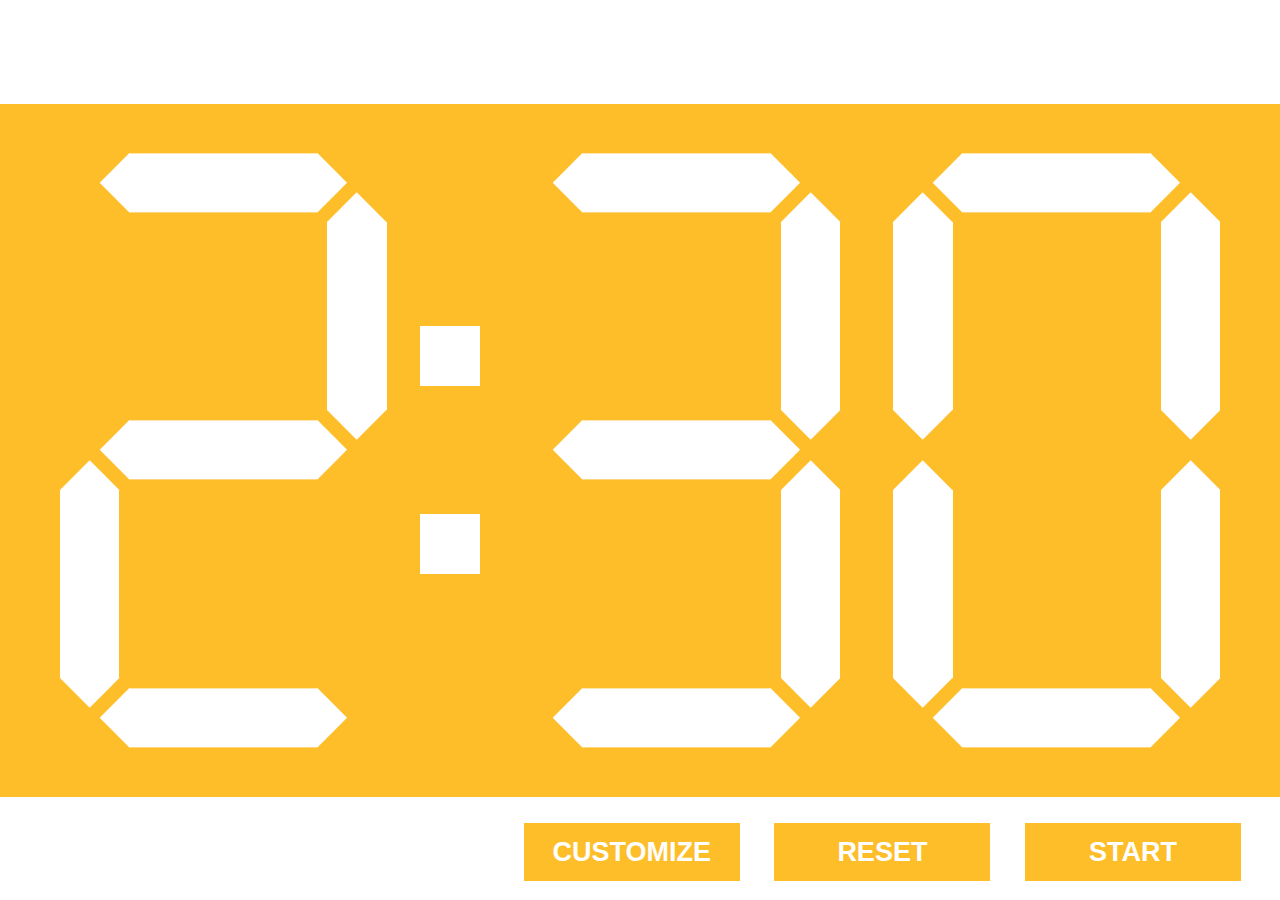
<file: index.html>
<!DOCTYPE html>
<html manifest="manifest.appcache">
<head>
	<meta charset="utf-8">
	<meta name="author" content="Clark Winkelmann">
	<meta name="generator" content="Bluefish 2.2.6">
	<title>FLL Timer</title>
	<link rel="stylesheet" href="css/style.css">
</head>
<body>

<div class="ready js-ready-message" style="display: none;">Ready</div>

<div class="timer js-timer-wrapper">
	<div class="number auto-width js-minutes-10" data-value="0">
		<div class="segment"></div>
		<div class="segment"></div>
		<div class="segment"></div>
		<div class="segment"></div>
		<div class="segment"></div>
		<div class="segment"></div>
		<div class="segment"></div>
	</div>
	<div class="number js-minutes-1" data-value="2">
		<div class="segment"></div>
		<div class="segment"></div>
		<div class="segment"></div>
		<div class="segment"></div>
		<div class="segment"></div>
		<div class="segment"></div>
		<div class="segment"></div>
	</div>
	<div class="separator"></div>
	<div class="number js-seconds-10" data-value="3">
		<div class="segment"></div>
		<div class="segment"></div>
		<div class="segment"></div>
		<div class="segment"></div>
		<div class="segment"></div>
		<div class="segment"></div>
		<div class="segment"></div>
	</div>
	<div class="number js-seconds-1" data-value="0">
		<div class="segment"></div>
		<div class="segment"></div>
		<div class="segment"></div>
		<div class="segment"></div>
		<div class="segment"></div>
		<div class="segment"></div>
		<div class="segment"></div>
	</div>
</div>

<div class="controls">
	<input type="text" class="js-customize-input" placeholder="2:30" style="display: none;">
	<button class="js-customize-button">Customize</button>
	<button class="js-reset-button">Reset</button>
	<button class="js-start-button">Start</button>
</div>
	
<script src="js/jquery-2.1.1.min.js"></script>
<script src="js/script.js"></script>

</body>
</html>
</file>
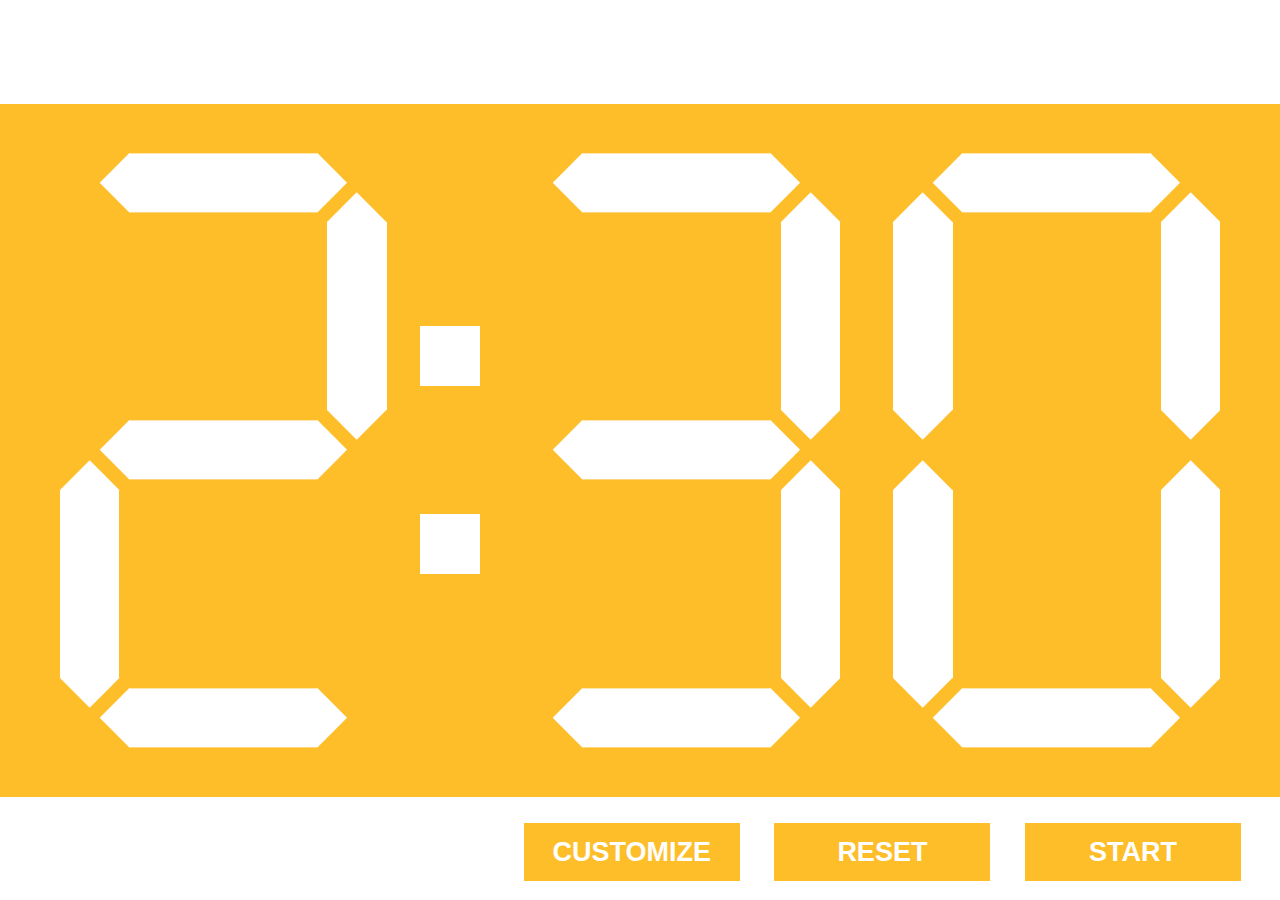
<file: fll-timer.html>
<!DOCTYPE html>
<html>
<head>
	<meta charset="utf-8">
	<meta name="author" content="Clark Winkelmann">
	<meta name="generator" content="Bluefish 2.2.6">
	<title>FLL Timer</title>
	<link rel="stylesheet" href="css/style.css">
</head>
<body>

<div class="ready js-ready-message" style="display: none;">Ready</div>

<div class="timer js-timer-wrapper">
	<div class="number auto-width js-minutes-10" data-value="0">
		<div class="segment"></div>
		<div class="segment"></div>
		<div class="segment"></div>
		<div class="segment"></div>
		<div class="segment"></div>
		<div class="segment"></div>
		<div class="segment"></div>
	</div>
	<div class="number js-minutes-1" data-value="2">
		<div class="segment"></div>
		<div class="segment"></div>
		<div class="segment"></div>
		<div class="segment"></div>
		<div class="segment"></div>
		<div class="segment"></div>
		<div class="segment"></div>
	</div>
	<div class="separator"></div>
	<div class="number js-seconds-10" data-value="3">
		<div class="segment"></div>
		<div class="segment"></div>
		<div class="segment"></div>
		<div class="segment"></div>
		<div class="segment"></div>
		<div class="segment"></div>
		<div class="segment"></div>
	</div>
	<div class="number js-seconds-1" data-value="0">
		<div class="segment"></div>
		<div class="segment"></div>
		<div class="segment"></div>
		<div class="segment"></div>
		<div class="segment"></div>
		<div class="segment"></div>
		<div class="segment"></div>
	</div>
</div>

<div class="controls">
	<input type="text" class="js-customize-input" placeholder="2:30" style="display: none;">
	<button class="js-customize-button">Customize</button>
	<button class="js-reset-button">Reset</button>
	<button class="js-start-button">Start</button>
</div>
	
<script src="js/jquery-2.1.1.min.js"></script>
<script src="js/script.js"></script>

</body>
</html>
</file>
<file: css/style.css>
/** FLL Timer  @author Clark Winkelmann  */
* { box-sizing: border-box; -moz-box-sizing: border-box; }

body { margin: 0; padding: 0; font-family: "Liberation Sans", Arial, sans-serif; font-size: 900px; }

.ready { position: absolute; top: 0; left: 0; width: 100%; color: #febe29; font-weight: bold; font-size: 0.1em; text-align: center; text-transform: uppercase; }

.timer { position: absolute; top: 50%; width: 100%; height: 14em; margin-top: -7em; padding-top: 1em; background: #febe29; font-size: 0.055em; text-align: center; }
.timer .separator, .timer .number { display: inline-block; vertical-align: middle; position: relative; }
.timer .separator { width: 1.2em; height: 5em; }
.timer .separator::before, .timer .separator::after { content: ''; display: block; position: absolute; left: 0; width: 1.2em; height: 1.2em; background-color: white; transition: background-color 0.3s; }
.timer .separator::before { top: 0; }
.timer .separator::after { bottom: 0; }
.timer .number { width: 6.6em; height: 12em; margin: 0 0.4em; }
.timer .number .segment { display: block; position: absolute; width: 1.2em; height: 3.8em; background-color: white; transform-origin: top right; opacity: 1; transition: opacity 0.3s, background-color 0.3s; }
.timer .number .segment:nth-child(1) { left: 0; top: 1.4em; }
.timer .number .segment:nth-child(2) { left: 0; bottom: 1.4em; }
.timer .number .segment:nth-child(3) { right: 0; top: 1.4em; }
.timer .number .segment:nth-child(4) { right: 0; bottom: 1.4em; }
.timer .number .segment:nth-child(5) { left: 0.2em; top: 0; transform: rotate(-90deg); }
.timer .number .segment:nth-child(6) { left: 0.2em; top: 5.4em; transform: rotate(-90deg); }
.timer .number .segment:nth-child(7) { left: 0.2em; bottom: -2.6em; transform: rotate(-90deg); }
.timer .number .segment::before, .timer .number .segment::after { content: ''; display: block; position: absolute; left: 0; width: 0.84853em; height: 0.84853em; background-color: white; transform-origin: top left; transform: rotate(-45deg); transition: background-color 0.3s; }
.timer .number .segment::before { top: 0; }
.timer .number .segment::after { bottom: -0.84853em; }
.timer .number[data-value="0"] .segment:nth-child(6) { opacity: 0; }
.timer .number[data-value="0"].auto-width { display: none; }
.timer .number[data-value="1"] .segment { opacity: 0; }
.timer .number[data-value="1"] .segment:nth-child(3) { opacity: 1; }
.timer .number[data-value="1"] .segment:nth-child(4) { opacity: 1; }
.timer .number[data-value="1"].auto-width { width: 1.2em; }
.timer .number[data-value="2"] .segment:nth-child(1) { opacity: 0; }
.timer .number[data-value="2"] .segment:nth-child(4) { opacity: 0; }
.timer .number[data-value="3"] .segment:nth-child(1) { opacity: 0; }
.timer .number[data-value="3"] .segment:nth-child(2) { opacity: 0; }
.timer .number[data-value="4"] .segment:nth-child(2) { opacity: 0; }
.timer .number[data-value="4"] .segment:nth-child(5) { opacity: 0; }
.timer .number[data-value="4"] .segment:nth-child(7) { opacity: 0; }
.timer .number[data-value="5"] .segment:nth-child(2) { opacity: 0; }
.timer .number[data-value="5"] .segment:nth-child(3) { opacity: 0; }
.timer .number[data-value="6"] .segment:nth-child(3) { opacity: 0; }
.timer .number[data-value="7"] .segment { opacity: 0; }
.timer .number[data-value="7"] .segment:nth-child(3) { opacity: 1; }
.timer .number[data-value="7"] .segment:nth-child(4) { opacity: 1; }
.timer .number[data-value="7"] .segment:nth-child(5) { opacity: 1; }
.timer .number[data-value="9"] .segment:nth-child(2) { opacity: 0; }
.timer.danger .separator::before, .timer.danger .separator::after { background-color: red; }
.timer.danger .number .segment { background-color: red; }
.timer.danger .number .segment::before, .timer.danger .number .segment::after { background-color: red; }

.controls { position: absolute; bottom: 0; left: 0; width: 100%; padding: 0.7em 2%; font-size: 0.03em; text-align: right; }
.controls input, .controls button { display: inline-block; margin: 0 0.5em; padding: 0.5em; font-size: 1em; text-align: center; }
.controls input { width: 5em; color: #666; }
.controls button { min-width: 8em; background-color: #febe29; border: none; color: #fff; font-weight: bold; text-transform: uppercase; cursor: pointer; }
</file>
